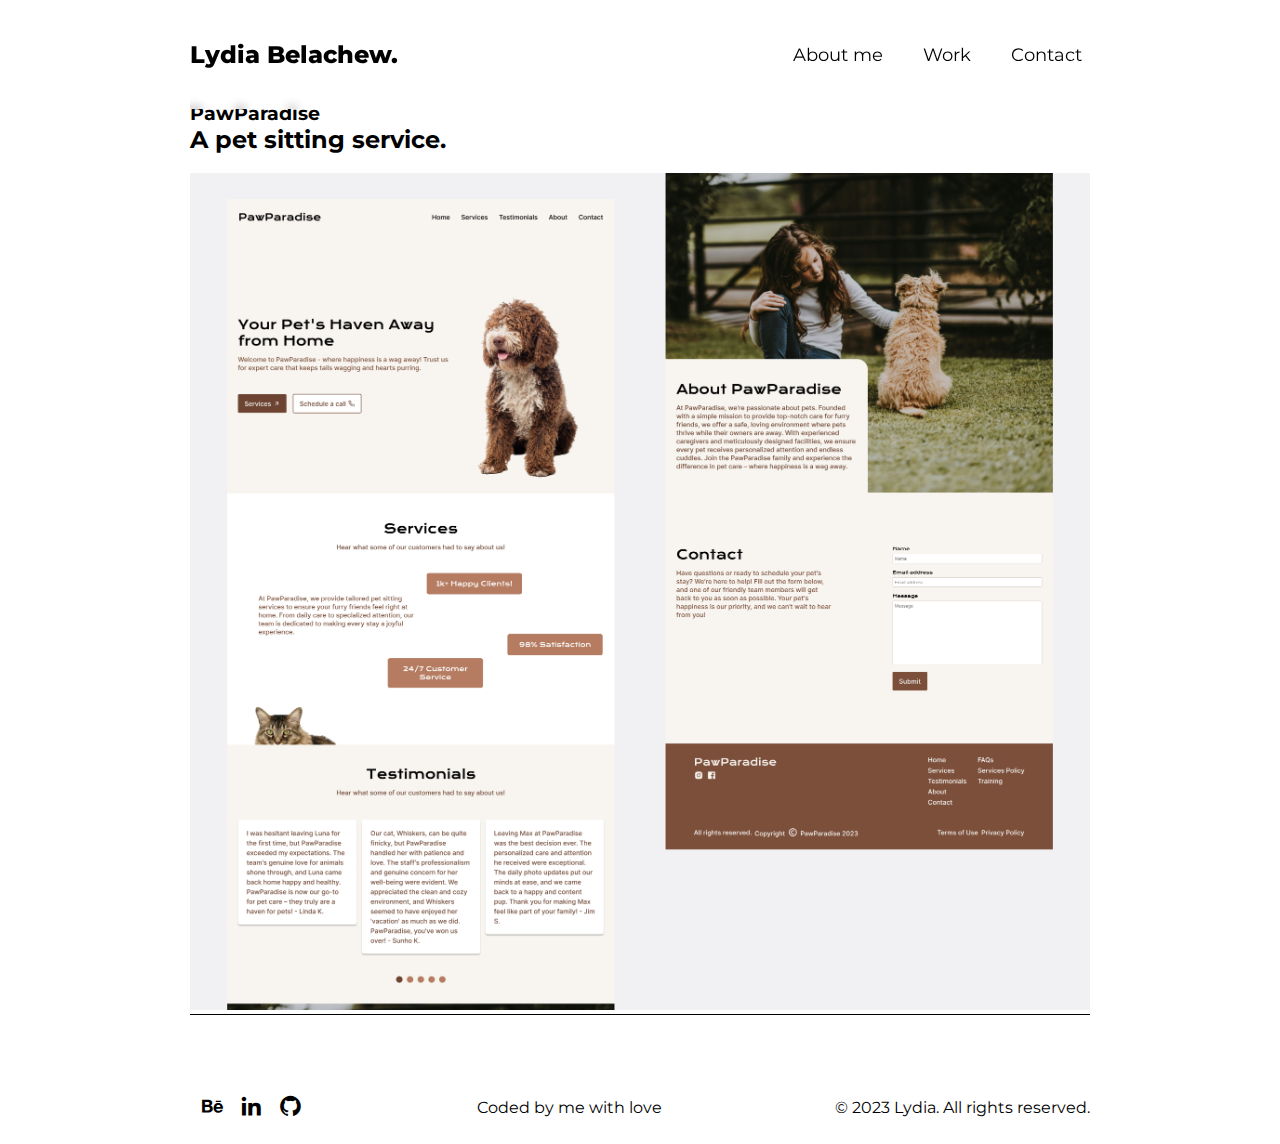
<file: MiscellaneousDesigns.html>
<!DOCTYPE html>
<html lang="en">

<head>
    <meta charset="UTF-8">
    <meta name="viewport" content="width=device-width, initial-scale=1.0">
    <title>Miscellaneous Designs</title>


    <link rel="stylesheet" href="css/MiscellaneousDesign.css" />

    <!-- This link is given priority first-->
    <link rel="stylesheet" href="css/style.css" />
</head>

<body>
<special-favicon></special-favicon>
    <special-header></special-header>
    <div class="main-content"> <!--THIS IS TO FIX THE HEADER AND MAIN CONTENT LACK OF GAP-->


    <div class="project-info-section">
        <h3 class="project-info-title">PawParadise</h3>
        <h2>A pet sitting service.</h2><br>
        <img class="img" src="assests/Miscellaneous/Showcase.png" alt="picture">
    </div>

    <special-footer></special-footer> <!--Custom element, source: https://www.youtube.com/watch?v=AiQqip_pVbA-->

    <script src="js/HeaderFooterManager.js"></script>

    <script src="js/script.js"></script>
    <script src="http://ajax.googleapis.com/ajax/libs/jquery/1.11.0/jquery.min.js"></script>
</div> <!--- MAIN-CONTENT, CREATES GAP B/W HEADER AND CONTENT-->
</body>

</html>
</file>
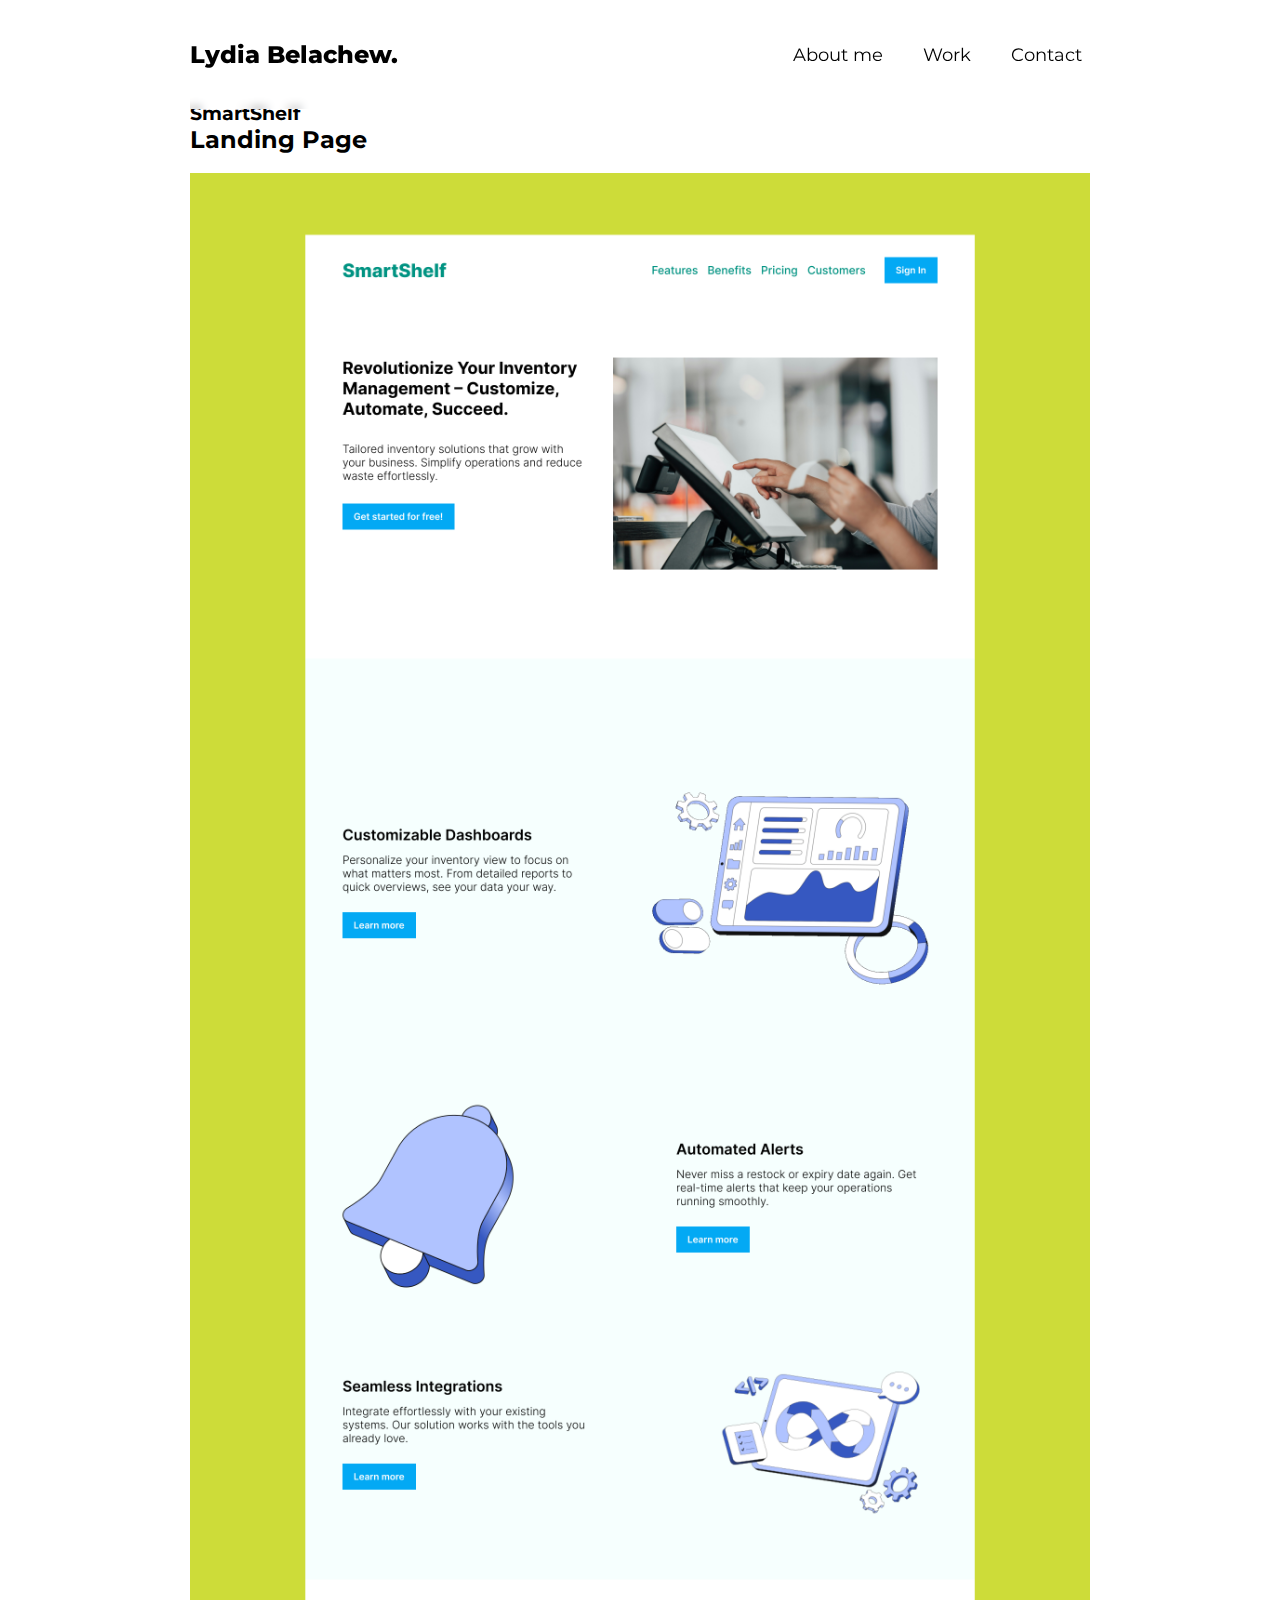
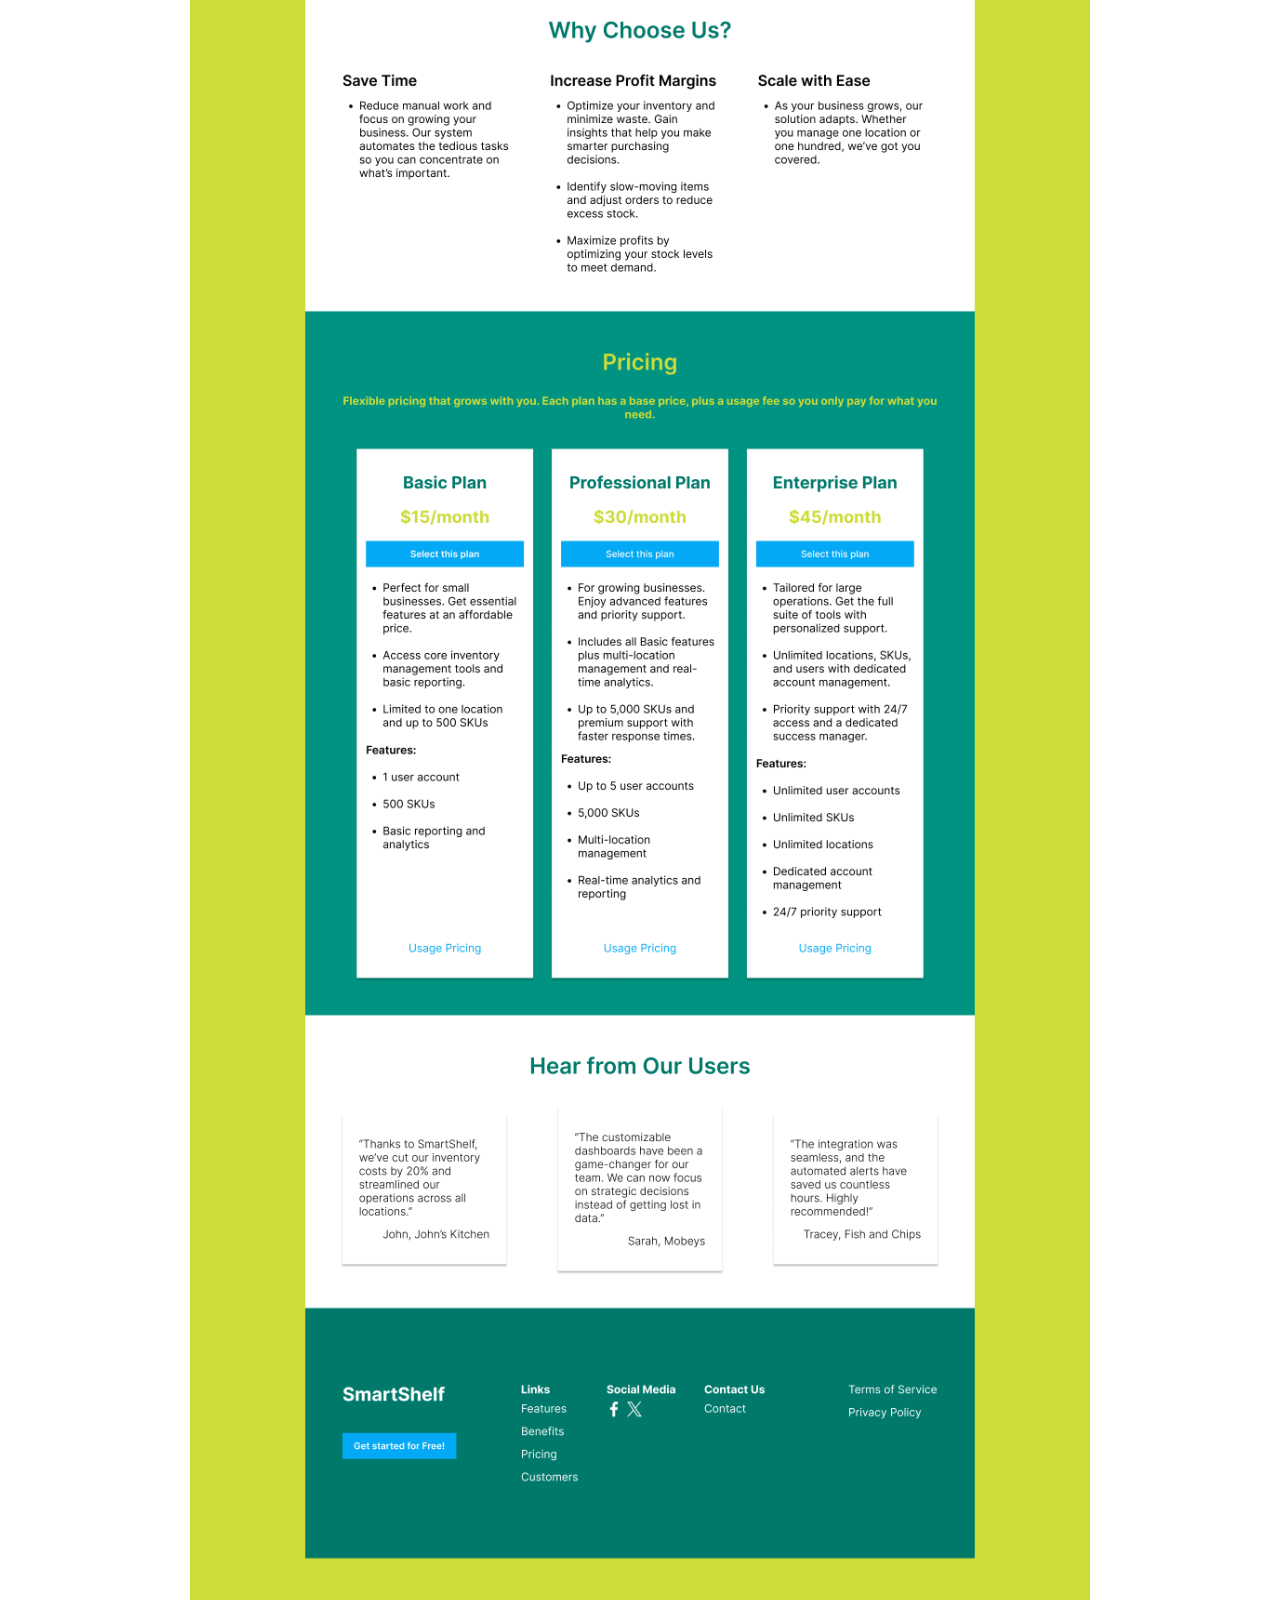
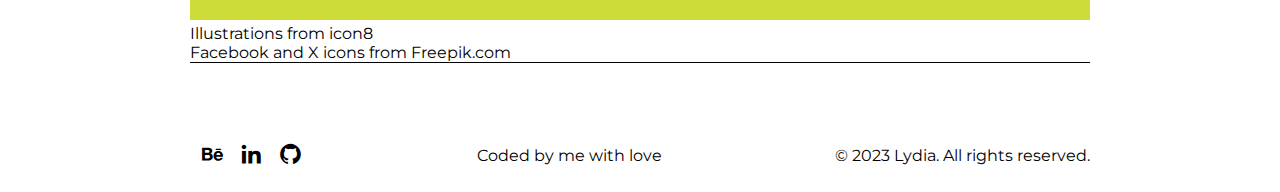
<file: SmartShelf-landing-page.html>
<!DOCTYPE html>
<html lang="en">

<head>
    <meta charset="UTF-8">
    <meta name="viewport" content="width=device-width, initial-scale=1.0">
    <title>Miscellaneous Designs</title>


    <link rel="stylesheet" href="css/SmartShelf-landing-page.css" />

    <!-- This link is given priority first-->
    <link rel="stylesheet" href="css/style.css" />
</head>

<body>
<special-favicon></special-favicon>
    <special-header></special-header>
    <div class="main-content"> <!--THIS IS TO FIX THE HEADER AND MAIN CONTENT LACK OF GAP-->


    <div class="project-info-section">
        <h3 class="project-info-title">SmartShelf</h3>
        <h2>Landing Page</h2><br>
        <img class="img" src="assests/Miscellaneous/SmartShelf Landing Page.png" alt="picture">
    </div>

    <p>Illustrations from icon8<br>Facebook and X icons from Freepik.com</p>
    <special-footer></special-footer> <!--Custom element, source: https://www.youtube.com/watch?v=AiQqip_pVbA-->

    <script src="js/HeaderFooterManager.js"></script>

    <script src="js/script.js"></script>
    <script src="http://ajax.googleapis.com/ajax/libs/jquery/1.11.0/jquery.min.js"></script>
</div> <!--- MAIN-CONTENT, CREATES GAP B/W HEADER AND CONTENT-->
</body>

</html>
</file>
<file: css/MiscellaneousDesign.css>
@import url('https://fonts.googleapis.com/css2?family=Montserrat:ital,wght@0,200;0,300;0,400;0,500;1,200;1,300;1,400;1,500&family=Playfair+Display:ital,wght@0,400;0,500;0,600;0,700;0,800;0,900;1,400;1,500;1,600;1,700;1,800;1,900&display=swap');

* {

    font-family: 'Playflair Display', Montserrat;
    margin: 0;
    padding: 0;
    scroll-behavior: smooth;
    scroll-padding-top: 2rem;
}

:root {
    --background-color: #ffffff;
    /*#76a786*/
    /*    --background-color: #E4E0FF;*/
    --main-text-color: #000000;
    --text-hover-color: #b493e9;
    --main-text-family: 'Playflair Display';
    --body-text-family: 'Montserrat';
    --container-padding: 1.5rem;
    --section-vertical-spacing: 8rem;
    --max-width-spacing: 900px;
    /*original: 1400px*/
}

body {
    background-color: var(--background-color);
    /*Maybe change/remove */
    margin: auto;

    width: 900px;
}


a {
    text-decoration: none;
}

li {
    list-style: none;
}

/* REUSABLE CLASSES */
.hero-container {
    max-width: var(--max-width-spacing);
    /*960px*/
    margin: auto;
    /* padding: 50px; */

    width: 100%;
}

.container {
    max-width: var(--max-width-spacing);
    /*960px*/
    margin: auto;
    width: 100%;
    padding: -50px;

}

/* HEADER */


.section {
    padding-block: var(--section-vertical-spacing);
    position: relative;
}






/* HERO SECTION */
.main-title {
    font-family: var(--body-text-family);
    /* text-transform: uppercase; */
    font-weight: 600;
    /* font-size: clamp(2.5rem, 5vw, 5rem); */
    /* width: 600px; */
    /* font-size: clamp(5rem, 10vw, 10rem);/*clamp(2.5rem, 5vw, 5rem);*? */
    /*clamp(5rem, 10vw, 10rem); with font-size*/
    /* text-align: center; */
    line-height: 1.2;
    font-size: 2.5rem; /*4*/
    /*mine*/
    text-align: left;
    /*mine*/
    /* padding: 10px 0; */
}

.main-section-title {
    font-family: var(--body-text-family);
    /* text-transform: uppercase; */
    font-weight: 700;
    /* font-size: clamp(2.5rem, 5vw, 5rem); */
    /* width: 600px; */
    /* font-size: clamp(5rem, 10vw, 10rem);/*clamp(2.5rem, 5vw, 5rem);*? */
    /*clamp(5rem, 10vw, 10rem); with font-size*/
    /* text-align: center; */
    line-height: 1.2;
    /* font-size: 4.5rem; */
    /*mine*/
    text-align: left;
    /*mine*/
    /* font-style: italic; */
    padding: 40px 0;
}

.italic {
    font-style: italic;
    font-weight: 200;
}

.subtitle {
    font-size: 1.3rem;
    padding: 20px 0;
    /* top and bottom are 20px and left and right are 0px*/
    width: 800px;
    padding-bottom: 50px;
}




/* ABOUT STYLES FROM VIDEO*/
.section-description {
    gap: 2.5rem;
    margin-bottom: 2.5rem;
}

.description {
    text-transform: uppercase;
    font-weight: 300;
    line-height: normal;
    padding: -50px 0;
    /*mine*/

}

/* WORK SECTION */
/* .project-container{
    display: flex;
    margin: 30px 0;
   align-items: center;
    
} */
.project-container {
    gap: 2.5rem;
    padding: 20px 0;
}

.project-title {
    font-weight: 300;
    font-size: 2rem;
    width: 900px;
}

.project-text {
    display: flex;
    margin: 5px 0;
    align-items: center;
}

.work-image {
    height: 30rem; /*30rem*/
    /* background-color: #f1f1f1;
    margin-bottom: 2.5rem; */
    /* border-radius: 20px; */
    /* 0.8rem */
    display: flex;
    align-items: center;
    justify-content: center;
    border: 1px solid var(--main-text-color);
    transition: background-color 0.25s;
}

.work-image:hover {
    box-shadow: 10px 10px var(--main-text-color);
}

.work-image img {
    width: 100%;
    height: 100%;
    /* border-radius: 20px; */
    /* object-fit: contain; */
    /* padding: 1rem; */
}




h1 {
    color: var(--main-text-color);
    font-size: 32px;
    font-weight: 700;
    letter-spacing: 7px;
    text-align: center;
    text-transform: uppercase;
}

.img {
    width: 100%;
}




/*responsive*/

/*phone*/
@media (min-width: 319px) and (max-width: 480px) {
    body {
        /*Maybe change/remove */
        margin: auto;
        /* margin: 0 40px; */
        align-items: center;

        /* padding: 0 40px; */
        /* width: 300px; */
        overflow-x: hidden;
        width: 80%;
    }

    .logo {
        font-size: 1rem;

    }

    .main-title {
        font-weight: 600;
        font-size: 1.4rem;
        /* 2rem */
        line-height: 1.2;
        /* font-size: 4rem; */
        /*mine*/
        text-align: left;
        width: 100%;
        /*650px*/
        padding: 10px 0;
    }


    .italic {
        font-style: italic;
        font-weight: 300;
    }

    .subtitle {
        font-size: 1rem;
        padding: 2px 0;
        /* top and bottom are 20px and left and right are 0px*/
        width: 100%;
        padding-bottom: 25px;
        /*only in the responsive section*/
        line-height: normal;
    }

    .download-button,
    .button {
        /* background-color: var(--background-color); */
        border: 1px solid var(--main-text-color);
        padding: 5px 15px;
        border-radius: 20px;
        font-size: 0.75rem;
        cursor: pointer;
        margin: 20px 0;
    }

    .download-button:hover,
    .button:hover {
        box-shadow: 2.5px 2.5px var(--main-text-color);
    }

    i {
        /* display: inline-block; */
        margin-left: 5px;
        font-size: x-small;
    }

    .hero-container {
        /* margin: auto; */
        /* padding: 0 40px; */
    }

    .work {
        /* width: 400px; */
    }

    .project-title {
        font-weight: 300;
        font-size: 1rem;
        width: 300px;
    }

    /* CHANGE PROJECT-TEXT*/
    .project-text {
        display: block;
        margin: 5px 0;
        align-items: center;

    }

    .project-description {
        font-size: 0.8rem;
        padding: 10px 0;
    }

    .view-link{
        padding: 0.5rem 0;
    }

    .work-image {
        height: 15rem;
        background-color: #7eb976;
        margin-bottom: 1.5rem;
        border-radius: 10px;
        display: flex;
        align-items: center;
        justify-content: center;
        border: 1px solid var(--main-text-color);
        transition: background-color 0.25s;
    }

    .work-image:hover {
        box-shadow: 7px 7px var(--main-text-color);
    }

    .work-image img {
        width: 100%;
        height: 100%;
        border-radius: 10px;
        object-fit: contain;
            /* padding: 0.5rem; */
            /* mine */        
        

    }

    .contact {
        width: 100%;
    }


    .footer-container {
        display: flex;
        align-items: center;
        justify-content: space-between;
        flex-wrap: wrap;
        gap: 1rem;
        /* border-top: 1px solid var(--main-text-color); */
        padding-top: 5rem;
        padding-bottom: 1.5rem;
        /* mine */
        /* text-align: center; */

    }

    .social-media {
        margin: auto;
    }

    .footer-text {
        margin: auto;
        text-align: center;
    }

}

/*ipad/tablet*/
@media (min-width: 481px) and (max-width: 1200px) {
    body {
        /*Maybe change/remove */
        margin: auto;
        /* margin: 0 40px; */
        align-items: center;

        /* padding: 0 40px; */
        /* width: 300px; */
        overflow-x: hidden;
        width: 75%;
    }

    .logo {
        font-size: 1rem;

    }

    .main-title {
        font-weight: 700;
        font-size: 1.6rem;
        /* 2rem */
        line-height: 1.2;
        /* font-size: 4rem; */
        /*mine*/
        text-align: left;
        width: 100%;
        /*650px*/
        padding: 20px 0;
    }


    .italic {
        font-style: italic;
        font-weight: 300;
    }

    .subtitle {
        font-size: 1.1rem;
        padding: 2px 0;
        /* top and bottom are 20px and left and right are 0px*/
        width: 100%;
        padding-bottom: 25px;
        /*only in the responsive section*/
        line-height: normal;
    }

    .download-button,
    .button {
        /* background-color: var(--background-color); */
        border: 1px solid var(--main-text-color);
        padding: 8px 18px;
        border-radius: 20px;
        font-size: 0.75rem;
        cursor: pointer;
        margin: 20px 0;
    }

    .download-button:hover,
    .button:hover {
        box-shadow: 3.5px 3.5px var(--main-text-color);
    }

    i {
        /* display: inline-block; */
        margin-left: 8px;
        font-size: x-small;
    }

    .hero-container {
        /* margin: auto; */
        /* padding: 0 40px; */
    }

    .work {
        /* width: 400px; */
    }

    .project-title {
        font-weight: 300;
        font-size: 1.5rem;
        width: 300px;
    }

    /* CHANGE PROJECT-TEXT*/
    .project-text {
        display: block;
        margin: 5px 0;
        align-items: center;
        /**/

    }

    .project-description {
        font-size: 0.8rem;
        padding: 10px 0;     
           font-size: 1rem;

    }

    .view-link{
        padding: 0.5rem 0;
    }

    .work-image {
        height: 15rem;
        background-color: #7eb976;
        margin-bottom: 1.5rem;
        border-radius: 10px;
        display: flex;
        align-items: center;
        justify-content: center;
        border: 1px solid var(--main-text-color);
        transition: background-color 0.25s;
    }

    .work-image:hover {
        box-shadow: 7px 7px var(--main-text-color);
    }

    .work-image img {
        width: 100%;
        height: 100%;
        border-radius: 10px;
        object-fit: contain
            /* padding: 0.5rem; */
            /* mine */
    }

    .contact {
        width: 100%;
    }


    .footer-container {
        display: flex;
        align-items: center;
        justify-content: space-between;
        flex-wrap: wrap;
        gap: 1rem;
        /* border-top: 1px solid var(--main-text-color); */
        padding-top: 5rem;
        padding-bottom: 1.5rem;
        /* mine */
        /* text-align: center; */

    }

    .social-media {
        margin: auto;
    }

    .footer-text {
        margin: auto;
        text-align: center;
    }

}

/*laptop*/
@media (min-width: 1201px) and (max-width: 1600px) {}

/*desktop --- maybe do nothing, leave code as is - should for desktop anyway*/
@media (min-width: 1601px) {}

/* FOOTER SECTION */
/* .footer-container {
    display: flex;
    align-items: center;
    justify-content: space-between;
    flex-wrap: wrap;
    gap: 1rem;
    border-top: 1px solid var(--main-text-color);
    padding-top: 5rem;
    padding-bottom: 1.5rem;
}

.footer .list-link {
    color: var(--main-text-color);
} */
</file>
<file: css/style.css>
@import url('https://fonts.googleapis.com/css2?family=Montserrat:ital,wght@0,200;0,300;0,400;0,500;1,200;1,300;1,400;1,500&family=Playfair+Display:ital,wght@0,400;0,500;0,600;0,700;0,800;0,900;1,400;1,500;1,600;1,700;1,800;1,900&display=swap');

* {

    font-family: 'Playflair Display', Montserrat;
    margin: 0;
    padding: 0;
    scroll-behavior: smooth;
    scroll-padding-top: 2rem;
}

:root {
    --background-color: #ffffff;
    /*#76a786*/
    /*    --background-color: #E4E0FF;*/
    --main-text-color: #000000;
    --text-hover-color: #b493e9;
    --main-text-family: 'Playflair Display';
    --body-text-family: 'Montserrat';
    --container-padding: 1.5rem;
    --section-vertical-spacing: 8rem;
    --max-width-spacing: 900px;
    /*original: 1400px*/
}

body {
    background-color: var(--background-color);
    /*Maybe change/remove */
    margin: auto;

    width: 900px;
}


a {
    text-decoration: none;
}

li {
    list-style: none;
}

.navbar-elements{
    list-style: none;

}

/* REUSABLE CLASSES */
.hero-container {
    max-width: var(--max-width-spacing);
    /*960px*/
    margin: auto;
    /* padding: 50px; */
    width: 100%;
}

.container {
    max-width: var(--max-width-spacing);
    /*960px*/
    margin: auto;
    width: 100%;
    padding: -50px;

}

/* HEADER */


.section {
    padding-block: var(--section-vertical-spacing);
    position: relative;
}





/* HERO SECTION */
.main-title {
    font-family: var(--body-text-family);
    /* text-transform: uppercase; */
    font-weight: 600;
    /* font-size: clamp(2.5rem, 5vw, 5rem); */
    /* width: 600px; */
    /* font-size: clamp(5rem, 10vw, 10rem);/*clamp(2.5rem, 5vw, 5rem);*? */
    /*clamp(5rem, 10vw, 10rem); with font-size*/
    /* text-align: center; */
    line-height: 1.2;
    font-size: 2.5rem; /*4*/
    /*mine*/
    text-align: left;
    /*mine*/
    /* padding: 10px 0; */
}

.main-section-title {
    font-family: var(--body-text-family);
    /* text-transform: uppercase; */
    font-weight: 700;
    /* font-size: clamp(2.5rem, 5vw, 5rem); */
    /* width: 600px; */
    /* font-size: clamp(5rem, 10vw, 10rem);/*clamp(2.5rem, 5vw, 5rem);*? */
    /*clamp(5rem, 10vw, 10rem); with font-size*/
    /* text-align: center; */
    line-height: 1.2;
    /* font-size: 4.5rem; */
    /*mine*/
    text-align: left;
    /*mine*/
    /* font-style: italic; */
    padding: 40px 0;
}

.italic {
    font-style: italic;
    font-weight: 200;
}

.subtitle {
    font-size: 1.3rem;
    padding: 20px 0;
    /* top and bottom are 20px and left and right are 0px*/
    width: 800px;
    padding-bottom: 50px;
}

.download-button {
    color: var(--main-text-color);
}

.download-button,
.button {
    background-color: var(--background-color);
    border: 2px solid var(--main-text-color);
    padding: 10px 30px;
    /* border-radius: 40px; */
    font-size: 1.2rem;
    cursor: pointer;
    margin: 40px 0;
}

.download-button:hover,
.button:hover {
    box-shadow: 5px 5px var(--main-text-color);
}

i {
    /* display: inline-block; */
    margin-left: 10px;

}

.button,
i {
    vertical-align: middle;
}

/* ABOUT SECTION */
.about {
    padding: 80px 0px;
}

/* ABOUT STYLES FROM VIDEO*/
.section-description {
    gap: 2.5rem;
    margin-bottom: 2.5rem;
}

.description {
    text-transform: uppercase;
    font-weight: 300;
    line-height: normal;
    padding: -50px 0;
    /*mine*/

}

/* WORK SECTION */
/* .project-container{
    display: flex;
    margin: 30px 0;
   align-items: center;
    
} */
.project-container {
    gap: 2.5rem;
    padding: 20px 0;
}

.project-title {
    font-weight: 300;
    font-size: 2rem;
    width: 900px;
}

.project-text {
    display: flex;
    margin: 5px 0;
    align-items: center;
}

.work-image {
    height: 30rem; /*30rem*/
    /* background-color: #f1f1f1;
    margin-bottom: 2.5rem; */
    /* border-radius: 20px; */
    /* 0.8rem */
    display: flex;
    align-items: center;
    justify-content: center;
    border: 1px solid var(--main-text-color);
    transition: background-color 0.25s;
}

.work-image:hover {
    box-shadow: 10px 10px var(--main-text-color);
}

.work-image img {
    width: 100%;
    height: 100%;
    /* border-radius: 20px; */
    /* object-fit: contain; */
    /* padding: 1rem; */
}


/* PORTFOLIO STYLES */
.section-title-container {
    display: inline-block;
    margin-bottom: 5rem;
    line-height: normal;
}

.section-title {
    font-size: clamp(4rem, 10vw, 8rem);
}

.section-subtitle-container {
    display: flex;
    align-items: center;
    justify-content: space-between;
    column-gap: 1.5rem;
}

.subtitle-number {
    width: 5rem;
    height: 5rem;
    border: 2px solid var(--main-text-color);
    border-radius: 50%;
    display: flex;
    align-items: center;
    justify-content: center;
}

.section-subtitle {
    font-size: clamp(2rem, 5vw, 4rem);
}

.view-link {
    display: flex;
    padding: 20px 0;
    align-items: center;
}

/* button, */
input,
select,
textarea {
    color: #5A5A5A;
    font: inherit;
    margin: 0;
}

input {
    line-height: normal;
}

textarea {
    overflow: auto;
}

#container {
    border: solid 3px var(--main-text-color);
    /* max-width: 768px; */
    margin: 60px auto;
    position: relative;
}

form {
    /* padding: 37.5px; */
    margin: 50px 0;
}

h1 {
    color: var(--main-text-color);
    font-size: 32px;
    font-weight: 700;
    letter-spacing: 7px;
    text-align: center;
    text-transform: uppercase;
}

.email {
    float: right;
    width: 45%;
}

input[type='text'],
[type='email'],
select,
textarea {
    background: none;
    border: none;
    border-bottom: solid 2px #474544;
    color: var(--main-text-color);
    font-size: 1.000em;
    font-weight: 400;
    letter-spacing: 1px;
    margin: 0em 0 1.875em 0;
    padding: 0 0 0.875em 0;
    /* text-transform: uppercase; */
    width: 100%;
    -webkit-box-sizing: border-box;
    -moz-box-sizing: border-box;
    -ms-box-sizing: border-box;
    -o-box-sizing: border-box;
    box-sizing: border-box;
    -webkit-transition: all 0.3s;
    -moz-transition: all 0.3s;
    -ms-transition: all 0.3s;
    -o-transition: all 0.3s;
    transition: all 0.3s;
}

input[type='text']:focus,
[type='email']:focus,
textarea:focus {
    outline: none;
    padding: 0 0 0.875em 0;
}

.message {
    float: none;
}

.name {
    float: left;
    width: 45%;
}

select {
    background: url('https://cdn4.iconfinder.com/data/icons/ionicons/512/icon-ios7-arrow-down-32.png') no-repeat right;
    outline: none;
    -moz-appearance: none;
    -webkit-appearance: none;
}

select::-ms-expand {
    display: none;
}

.subject {
    width: 100%;
}

textarea {
    line-height: 150%;
    height: 150px;
    resize: none;
    width: 100%;
}

::-webkit-input-placeholder {
    color: var(--main-text-color);
}

:-moz-placeholder {
    color: var(--main-text-color);
    opacity: 1;
}

::-moz-placeholder {
    color: var(--main-text-color);
    opacity: 1;
}

:-ms-input-placeholder {
    color: var(--main-text-color);
}

#form_button {
    background: none;
    border: solid 2px var(--main-text-color);
    color: var(--main-text-color);
    cursor: pointer;
    display: inline-block;
    font-family: 'Helvetica', Arial, sans-serif;
    font-size: 0.875em;
    font-weight: bold;
    outline: none;
    padding: 20px 35px;
    text-transform: uppercase;
    -webkit-transition: all 0.3s;
    -moz-transition: all 0.3s;
    -ms-transition: all 0.3s;
    -o-transition: all 0.3s;
    transition: all 0.3s;
}

#form_button:hover {
    background: var(--main-text-color);
    color: var(--background-color);
}



input[type='text'],
[type='email'],
select,
textarea {
    font-size: 0.875em;
}

/*********************************************************/

/* Mobile-only banner */
.mobile-banner {
    display: none; /* Hidden by default */
    background-color: #ffcc00; /* Bright yellow background for visibility */
    color: #333; /* Text color */
    text-align: center;
    padding: 10px;
    font-size: 1.2rem;
    z-index: 9999; /* Ensure it's on top of other elements */
    position: fixed; /* Keep it at the top of the page */
    top: 0;
    left: 0;
    width: 100%;
}

/* Show the banner on screens smaller than 768px */
@media only screen and (max-width: 768px) {
    .mobile-banner {
        display: block; /* Make it visible on mobile devices */
    }
}

/* Add padding to the body to ensure it doesn't overlap content */
@media only screen and (max-width: 768px) {
    body {
        padding-top: 50px; /* Adjust this depending on banner height */
    }
}
/*********************************************************/

/*responsive*/

/*phone*/
@media (min-width: 319px) and (max-width: 480px) {
    body {
        /*Maybe change/remove */
        margin: auto;
        /* margin: 0 40px; */
        align-items: center;

        /* padding: 0 40px; */
        /* width: 300px; */
        overflow-x: hidden;
        width: 80%;
    }

    .logo {
        font-size: 1rem;

    }

    .main-title {
        font-weight: 600;
        font-size: 1.4rem;
        /* 2rem */
        line-height: 1.2;
        /* font-size: 4rem; */
        /*mine*/
        text-align: left;
        width: 100%;
        /*650px*/
        padding: 10px 0;
    }


    .italic {
        font-style: italic;
        font-weight: 300;
    }

    .subtitle {
        font-size: 1rem;
        padding: 2px 0;
        /* top and bottom are 20px and left and right are 0px*/
        width: 100%;
        padding-bottom: 25px;
        /*only in the responsive section*/
        line-height: normal;
    }

    .download-button,
    .button {
        /* background-color: var(--background-color); */
        border: 1px solid var(--main-text-color);
        padding: 5px 15px;
        /* border-radius: 20px; */
        font-size: 0.75rem;
        cursor: pointer;
        margin: 20px 0;
    }

    .download-button:hover,
    .button:hover {
        box-shadow: 2.5px 2.5px var(--main-text-color);
    }

    i {
        /* display: inline-block; */
        margin-left: 5px;
        font-size: x-small;
    }

    .hero-container {
        /* margin: auto; */
        /* padding: 0 40px; */
    }

    .work {
        /* width: 400px; */
    }

    .project-title {
        font-weight: 300;
        font-size: 1rem;
        width: 300px;
    }

    /* CHANGE PROJECT-TEXT*/
    .project-text {
        display: block;
        margin: 5px 0;
        align-items: center;

    }

    .project-description {
        font-size: 0.8rem;
        padding: 10px 0;
    }

    .view-link{
        padding: 0.5rem 0;
    }

    .work-image {
        height: 15rem;
        /* background-color: #7eb976; */
        margin-bottom: 1.5rem;
        /* border-radius: 10px; */
        display: flex;
        align-items: center;
        justify-content: center;
        border: 1px solid var(--main-text-color);
        transition: background-color 0.25s;
    }

    .work-image:hover {
        box-shadow: 7px 7px var(--main-text-color);
    }

    .work-image img {
        width: 100%;
        height: 100%;
        border-radius: 10px;
        /*        object-fit: contain;*/
        object-fit: scale-down;
            /* padding: 0.5rem; */
            /* mine */
    }

    .contact {
        width: 100%;
    }


    .footer-container {
        display: flex;
        align-items: center;
        justify-content: space-between;
        flex-wrap: wrap;
        gap: 1rem;
        /* border-top: 1px solid var(--main-text-color); */
        padding-top: 5rem;
        padding-bottom: 1.5rem;
        /* mine */
        /* text-align: center; */

    }

    .social-media {
        margin: auto;
    }

    .footer-text {
        margin: auto;
        text-align: center;
    }

}

/*ipad/tablet*/
@media (min-width: 481px) and (max-width: 1200px) {
    body {
        /*Maybe change/remove */
        margin: auto;
        /* margin: 0 40px; */
        align-items: center;

        /* padding: 0 40px; */
        /* width: 300px; */
        overflow-x: hidden;
        width: 75%;
    }

    .logo {
        font-size: 1rem;

    }

    .main-title {
        font-weight: 700;
        font-size: 1.6rem;
        /* 2rem */
        line-height: 1.2;
        /* font-size: 4rem; */
        /*mine*/
        text-align: left;
        width: 100%;
        /*650px*/
        padding: 20px 0;
    }


    .italic {
        font-style: italic;
        font-weight: 300;
    }

    .subtitle {
        font-size: 1.1rem;
        padding: 2px 0;
        /* top and bottom are 20px and left and right are 0px*/
        width: 100%;
        padding-bottom: 25px;
        /*only in the responsive section*/
        line-height: normal;
    }

    .download-button,
    .button {
        /* background-color: var(--background-color); */
        border: 1px solid var(--main-text-color);
        padding: 8px 18px;
        /* border-radius: 20px; */
        font-size: 0.75rem;
        cursor: pointer;
        margin: 20px 0;
    }

    .download-button:hover,
    .button:hover {
        box-shadow: 3.5px 3.5px var(--main-text-color);
    }

    i {
        /* display: inline-block; */
        margin-left: 8px;
        font-size: x-small;
    }

    .hero-container {
        /* margin: auto; */
        /* padding: 0 40px; */
    }

    .work {
        /* width: 400px; */
    }

    .project-title {
        font-weight: 300;
        font-size: 1.5rem;
        width: 300px;
    }

    /* CHANGE PROJECT-TEXT*/
    .project-text {
        display: block;
        margin: 5px 0;
        align-items: center;
        /**/

    }

    .project-description {
        font-size: 0.8rem;
        padding: 10px 0;     
           font-size: 1rem;

    }

    .view-link{
        padding: 0.5rem 0;
    }

    .work-image {
        height: 15rem;
        /* background-color: #7eb976; */
        margin-bottom: 1.5rem;
        /* border-radius: 10px; */
        display: flex;
        align-items: center;
        justify-content: center;
        border: 1px solid var(--main-text-color);
        transition: background-color 0.25s;
        
    }

    .work-image:hover {
        box-shadow: 7px 7px var(--main-text-color);
    }

    .work-image img {
        width: 100%;
        height: 100%;
        /* border-radius: 10px; */
        /* object-fit: contain */
        object-fit: scale-down;
            /* padding: 0.5rem; */
            /* mine */
    }

    .contact {
        width: 100%;
    }


    .footer-container {
        display: flex;
        align-items: center;
        justify-content: space-between;
        flex-wrap: wrap;
        gap: 1rem;
        /* border-top: 1px solid var(--main-text-color); */
        padding-top: 5rem;
        padding-bottom: 1.5rem;
        /* mine */
        /* text-align: center; */

    }

    .social-media {
        margin: auto;
    }

    .footer-text {
        margin: auto;
        text-align: center;
    }

}

/*laptop*/
@media (min-width: 1201px) and (max-width: 1600px) {}

/*desktop --- maybe do nothing, leave code as is - should for desktop anyway*/
@media (min-width: 1601px) {}

/* FOOTER SECTION */
/* .footer-container {
    display: flex;
    align-items: center;
    justify-content: space-between;
    flex-wrap: wrap;
    gap: 1rem;
    border-top: 1px solid var(--main-text-color);
    padding-top: 5rem;
    padding-bottom: 1.5rem;
}

.footer .list-link {
    color: var(--main-text-color);
} */
</file>
<file: css/SmartShelf-landing-page.css>
@import url('https://fonts.googleapis.com/css2?family=Montserrat:ital,wght@0,200;0,300;0,400;0,500;1,200;1,300;1,400;1,500&family=Playfair+Display:ital,wght@0,400;0,500;0,600;0,700;0,800;0,900;1,400;1,500;1,600;1,700;1,800;1,900&display=swap');

* {

    font-family: 'Playflair Display', Montserrat;
    margin: 0;
    padding: 0;
    scroll-behavior: smooth;
    scroll-padding-top: 2rem;
}

:root {
    --background-color: #ffffff;
    /*#76a786*/
    /*    --background-color: #E4E0FF;*/
    --main-text-color: #000000;
    --text-hover-color: #b493e9;
    --main-text-family: 'Playflair Display';
    --body-text-family: 'Montserrat';
    --container-padding: 1.5rem;
    --section-vertical-spacing: 8rem;
    --max-width-spacing: 900px;
    /*original: 1400px*/
}

body {
    background-color: var(--background-color);
    /*Maybe change/remove */
    margin: auto;

    width: 900px;
}


a {
    text-decoration: none;
}

li {
    list-style: none;
}

/* REUSABLE CLASSES */
.hero-container {
    max-width: var(--max-width-spacing);
    /*960px*/
    margin: auto;
    /* padding: 50px; */

    width: 100%;
}

.container {
    max-width: var(--max-width-spacing);
    /*960px*/
    margin: auto;
    width: 100%;
    padding: -50px;

}

/* HEADER */


.section {
    padding-block: var(--section-vertical-spacing);
    position: relative;
}




/* HERO SECTION */
.main-title {
    font-family: var(--body-text-family);
    /* text-transform: uppercase; */
    font-weight: 600;
    line-height: 1.2;
    font-size: 2.5rem; /*4*/
    text-align: left;
}

.main-section-title {
    font-family: var(--body-text-family);
    font-weight: 700;
    line-height: 1.2;
    text-align: left;
    padding: 40px 0;
}

.italic {
    font-style: italic;
    font-weight: 200;
}

.subtitle {
    font-size: 1.3rem;
    padding: 20px 0;
    /* top and bottom are 20px and left and right are 0px*/
    width: 800px;
    padding-bottom: 50px;
}




/* ABOUT STYLES FROM VIDEO*/
.section-description {
    gap: 2.5rem;
    margin-bottom: 2.5rem;
}

.description {
    text-transform: uppercase;
    font-weight: 300;
    line-height: normal;
    padding: -50px 0;
    /*mine*/

}

/* WORK SECTION */
/* .project-container{
    display: flex;
    margin: 30px 0;
   align-items: center;
    
} */
.project-container {
    gap: 2.5rem;
    padding: 20px 0;
}

.project-title {
    font-weight: 300;
    font-size: 2rem;
    width: 900px;
}

.project-text {
    display: flex;
    margin: 5px 0;
    align-items: center;
}

.work-image {
    height: 30rem; /*30rem*/
    display: flex;
    align-items: center;
    justify-content: center;
    border: 1px solid var(--main-text-color);
    transition: background-color 0.25s;
}

.work-image:hover {
    box-shadow: 10px 10px var(--main-text-color);
}

.work-image img {
    width: 100%;
    height: 100%;
}




h1 {
    color: var(--main-text-color);
    font-size: 32px;
    font-weight: 700;
    letter-spacing: 7px;
    text-align: center;
    text-transform: uppercase;
}

.img {
    width: 100%;
}




/*responsive*/

/*phone*/
@media (min-width: 319px) and (max-width: 480px) {
    body {
        /*Maybe change/remove */
        margin: auto;
        /* margin: 0 40px; */
        align-items: center;

        /* padding: 0 40px; */
        /* width: 300px; */
        overflow-x: hidden;
        width: 80%;
    }

    .logo {
        font-size: 1rem;

    }

    .main-title {
        font-weight: 600;
        font-size: 1.4rem;
        /* 2rem */
        line-height: 1.2;
        /* font-size: 4rem; */
        /*mine*/
        text-align: left;
        width: 100%;
        /*650px*/
        padding: 10px 0;
    }


    .italic {
        font-style: italic;
        font-weight: 300;
    }

    .subtitle {
        font-size: 1rem;
        padding: 2px 0;
        /* top and bottom are 20px and left and right are 0px*/
        width: 100%;
        padding-bottom: 25px;
        /*only in the responsive section*/
        line-height: normal;
    }

    .download-button,
    .button {
        /* background-color: var(--background-color); */
        border: 1px solid var(--main-text-color);
        padding: 5px 15px;
        border-radius: 20px;
        font-size: 0.75rem;
        cursor: pointer;
        margin: 20px 0;
    }

    .download-button:hover,
    .button:hover {
        box-shadow: 2.5px 2.5px var(--main-text-color);
    }

    i {
        /* display: inline-block; */
        margin-left: 5px;
        font-size: x-small;
    }

    .hero-container {
        /* margin: auto; */
        /* padding: 0 40px; */
    }

    .work {
        /* width: 400px; */
    }

    .project-title {
        font-weight: 300;
        font-size: 1rem;
        width: 300px;
    }

    /* CHANGE PROJECT-TEXT*/
    .project-text {
        display: block;
        margin: 5px 0;
        align-items: center;

    }

    .project-description {
        font-size: 0.8rem;
        padding: 10px 0;
    }

    .view-link{
        padding: 0.5rem 0;
    }

    .work-image {
        height: 15rem;
        background-color: #7eb976;
        margin-bottom: 1.5rem;
        border-radius: 10px;
        display: flex;
        align-items: center;
        justify-content: center;
        border: 1px solid var(--main-text-color);
        transition: background-color 0.25s;
    }

    .work-image:hover {
        box-shadow: 7px 7px var(--main-text-color);
    }

    .work-image img {
        width: 100%;
        height: 100%;
        border-radius: 10px;
        object-fit: contain;
   
    }

    .contact {
        width: 100%;
    }


    .footer-container {
        display: flex;
        align-items: center;
        justify-content: space-between;
        flex-wrap: wrap;
        gap: 1rem;
        /* border-top: 1px solid var(--main-text-color); */
        padding-top: 5rem;
        padding-bottom: 1.5rem;
        /* mine */
        /* text-align: center; */

    }

    .social-media {
        margin: auto;
    }

    .footer-text {
        margin: auto;
        text-align: center;
    }

}

/*ipad/tablet*/
@media (min-width: 481px) and (max-width: 1200px) {
    body {
        /*Maybe change/remove */
        margin: auto;
        /* margin: 0 40px; */
        align-items: center;

        /* padding: 0 40px; */
        /* width: 300px; */
        overflow-x: hidden;
        width: 75%;
    }

    .logo {
        font-size: 1rem;

    }

    .main-title {
        font-weight: 700;
        font-size: 1.6rem;
        /* 2rem */
        line-height: 1.2;
        /* font-size: 4rem; */
        /*mine*/
        text-align: left;
        width: 100%;
        /*650px*/
        padding: 20px 0;
    }


    .italic {
        font-style: italic;
        font-weight: 300;
    }

    .subtitle {
        font-size: 1.1rem;
        padding: 2px 0;
        /* top and bottom are 20px and left and right are 0px*/
        width: 100%;
        padding-bottom: 25px;
        /*only in the responsive section*/
        line-height: normal;
    }

    .download-button,
    .button {
        /* background-color: var(--background-color); */
        border: 1px solid var(--main-text-color);
        padding: 8px 18px;
        border-radius: 20px;
        font-size: 0.75rem;
        cursor: pointer;
        margin: 20px 0;
    }

    .download-button:hover,
    .button:hover {
        box-shadow: 3.5px 3.5px var(--main-text-color);
    }

    i {
        /* display: inline-block; */
        margin-left: 8px;
        font-size: x-small;
    }

    .hero-container {
        /* margin: auto; */
        /* padding: 0 40px; */
    }

    .work {
        /* width: 400px; */
    }

    .project-title {
        font-weight: 300;
        font-size: 1.5rem;
        width: 300px;
    }

    /* CHANGE PROJECT-TEXT*/
    .project-text {
        display: block;
        margin: 5px 0;
        align-items: center;
        /**/

    }

    .project-description {
        font-size: 0.8rem;
        padding: 10px 0;     
           font-size: 1rem;

    }

    .view-link{
        padding: 0.5rem 0;
    }

    .work-image {
        height: 15rem;
        background-color: #7eb976;
        margin-bottom: 1.5rem;
        border-radius: 10px;
        display: flex;
        align-items: center;
        justify-content: center;
        border: 1px solid var(--main-text-color);
        transition: background-color 0.25s;
    }

    .work-image:hover {
        box-shadow: 7px 7px var(--main-text-color);
    }

    .work-image img {
        width: 100%;
        height: 100%;
        border-radius: 10px;
        object-fit: contain
            /* padding: 0.5rem; */
            /* mine */
    }

    .contact {
        width: 100%;
    }


    .footer-container {
        display: flex;
        align-items: center;
        justify-content: space-between;
        flex-wrap: wrap;
        gap: 1rem;
        /* border-top: 1px solid var(--main-text-color); */
        padding-top: 5rem;
        padding-bottom: 1.5rem;
        /* mine */
        /* text-align: center; */

    }

    .social-media {
        margin: auto;
    }

    .footer-text {
        margin: auto;
        text-align: center;
    }

}

/*laptop*/
@media (min-width: 1201px) and (max-width: 1600px) {}

/*desktop --- maybe do nothing, leave code as is - should for desktop anyway*/
@media (min-width: 1601px) {}
</file>
